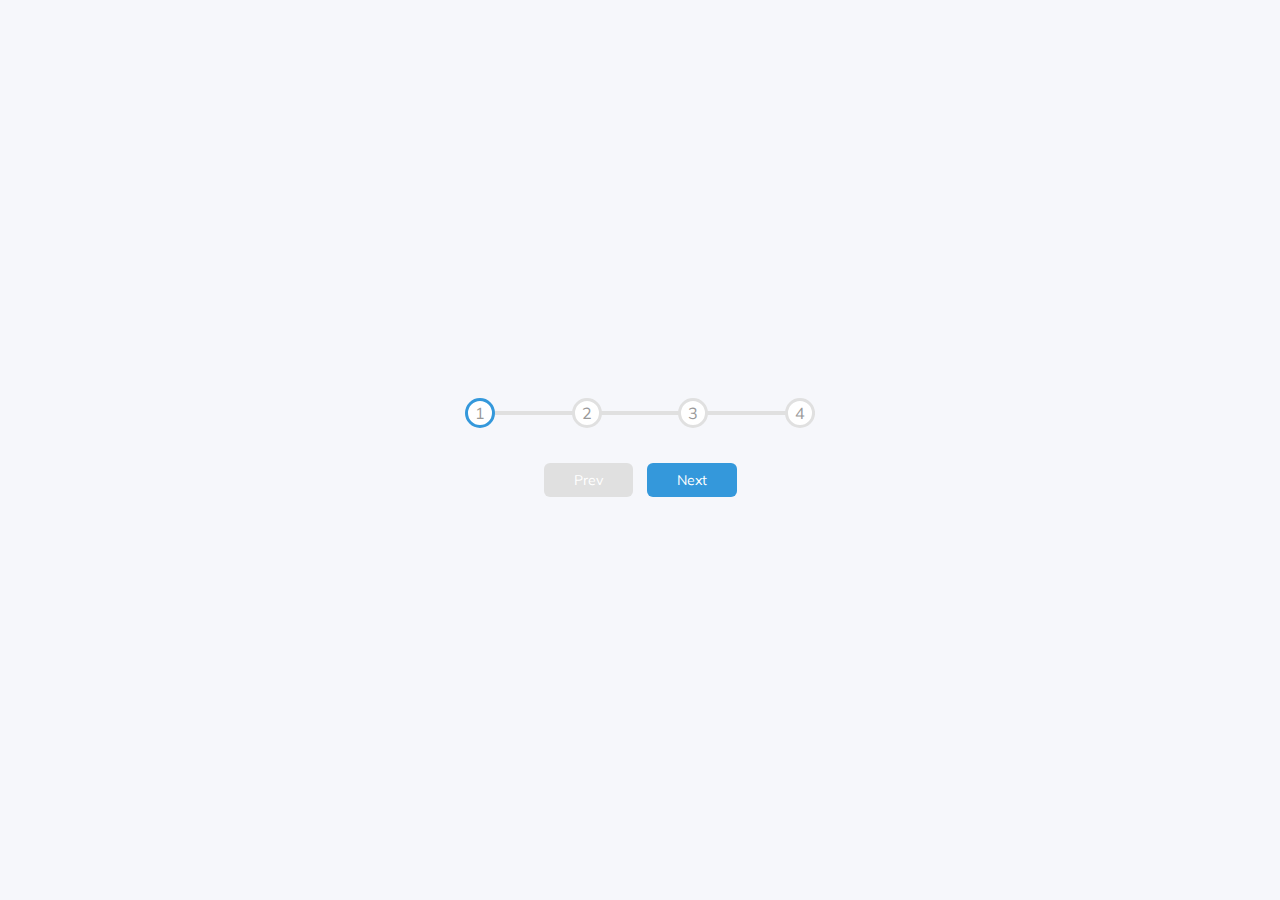
<file: Create Steps/index.html>
<!DOCTYPE html>
<html lang="en">
<head>
    <meta charset="UTF-8">
    <meta name="viewport" content="width=device-width, initial-scale=1.0">
    <link rel="stylesheet" href="style.css">
    <title>Progress Steps</title>
</head>
<body>
    <div class="container">
        <div class="progress-container">
            <div class="progress" id="progress"></div>

            <div class="circle active">1</div>
            <div class="circle">2</div>
            <div class="circle">3</div>
            <div class="circle">4</div>
        </div>

        <button class="btn" id="prev" disabled>Prev</button>
        <button class="btn" id="next">Next</button>
    </div>

    <script  src="script.js"></script>
</body>
</html>
</file>
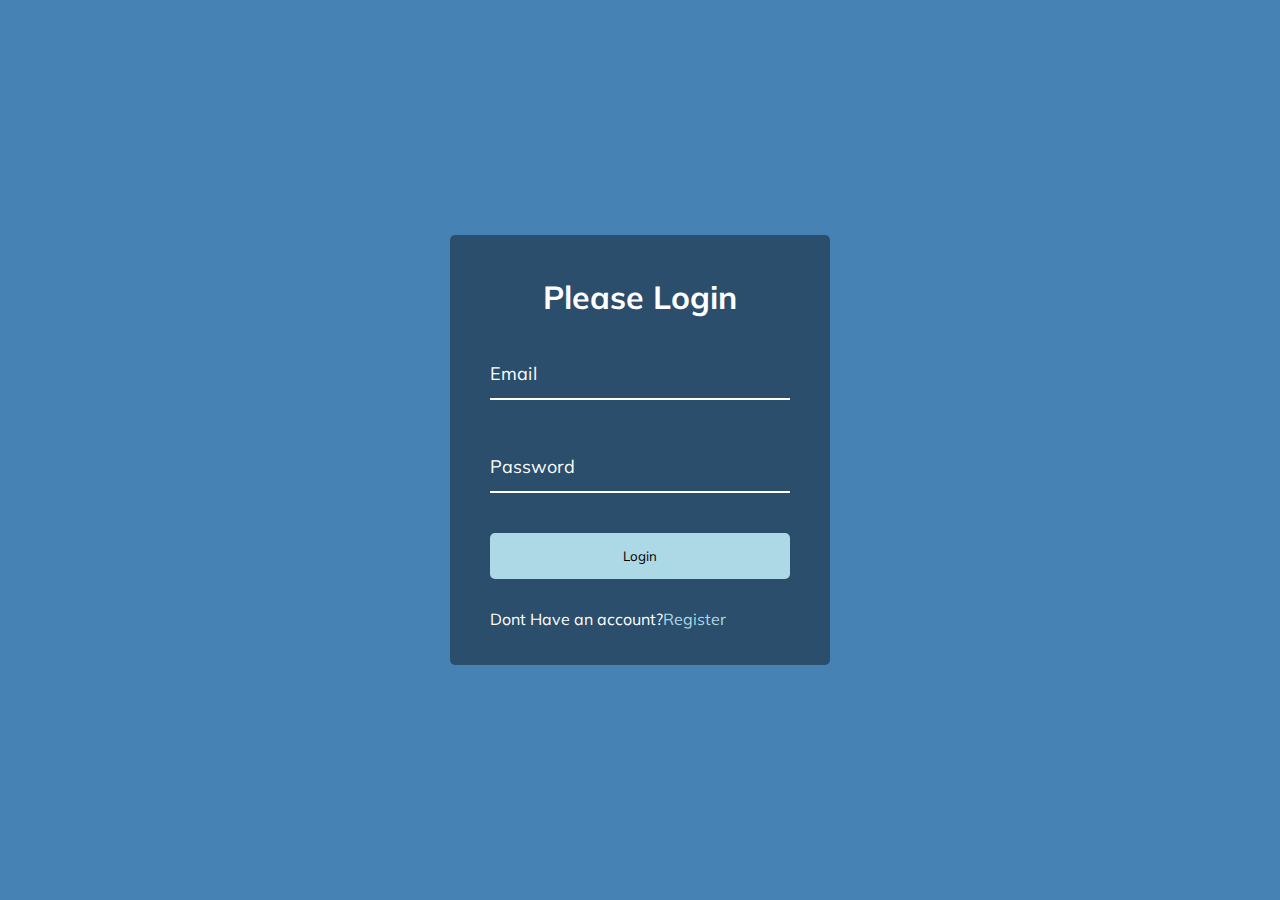
<file: Form Wave Animation/index.html>
<!DOCTYPE html>
<html lang="en">
<head>
    <meta charset="UTF-8">
    <meta name="viewport" content="width=device-width, initial-scale=1.0">
    <link rel="stylesheet" href="style.css">
    <title>Form Input Wave</title>
</head>
<body>
   <div class="container">
        <h1>Please Login</h1>
        <form>
            <div class="form-control">
                <input type="text" required>
                <label>Email</label>
            </div>
            <div class="form-control">
                <input type="password" required>
                <label>Password</label>
            </div>

            <button class="btn">Login</button>

            <p class="text">Dont Have an account?<a href="#">Register</a></p>
        </form>
   </div>

    <script src="script.js"></script>
</body>
</html>
</file>
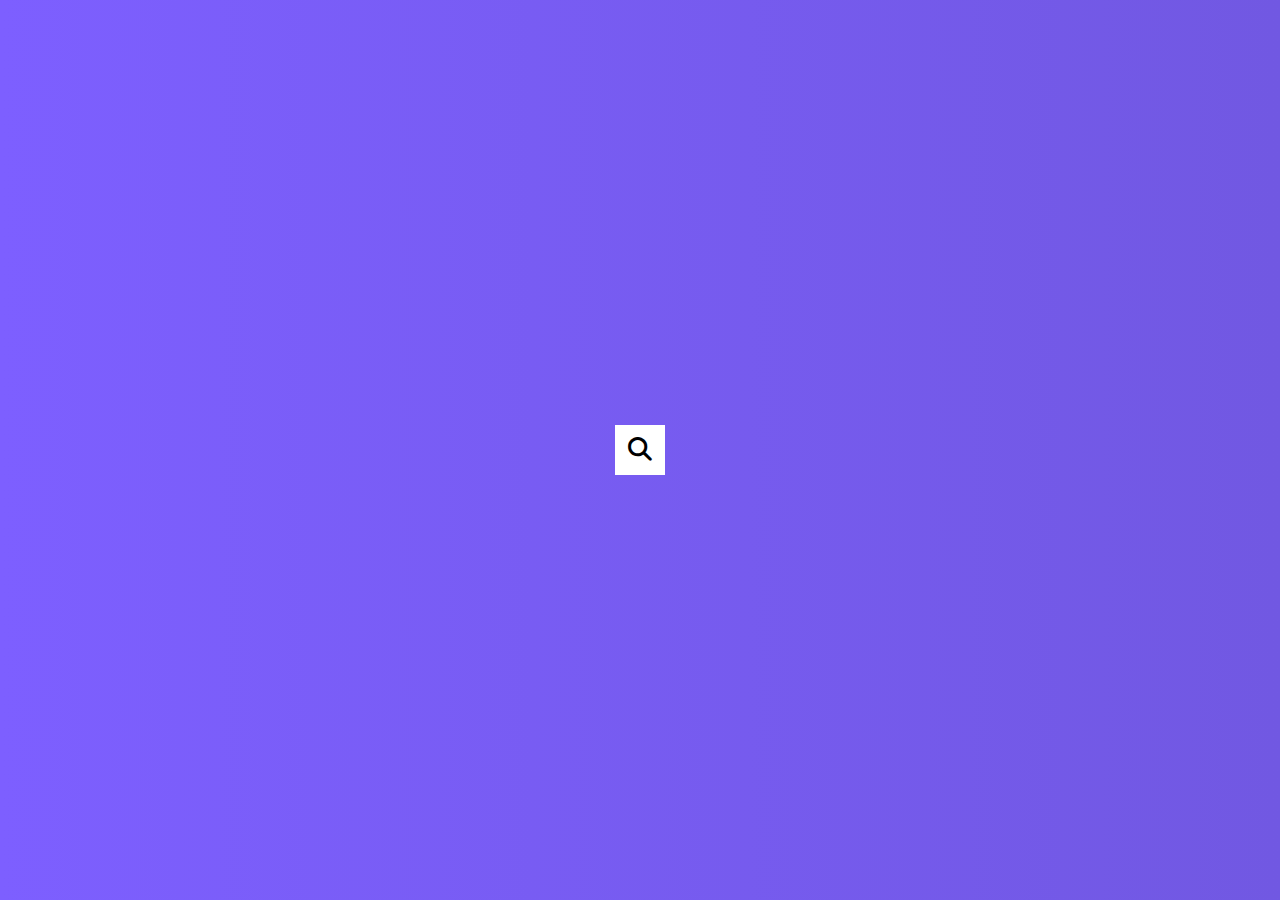
<file: Hidden Search Widget/index.html>
<!DOCTYPE html>
<html lang="en">
<head>
    <meta charset="UTF-8">
    <meta name="viewport" content="width=device-width, initial-scale=1.0">
    <link rel="stylesheet" href="style.css">
    <link rel="stylesheet" href="https://cdnjs.cloudflare.com/ajax/libs/font-awesome/6.4.2/css/all.min.css">
    <title>Hidden Search Widget</title>
</head>
<body>
    <div class="search">
        <input type="text" class="input" placeholder="Search...">
        <button class="btn">
            <i class="fas fa-search"></i>
        </button>
    </div>

    <script src="script.js"></script>
</body>
</html>
</file>
<file: Create Steps/style.css>
@import url('https://fonts.googleapis.com/css2?family=Muli&display=swap');

:root{
    --line-border-fill: #3498db;
    --line-border-empty: #e0e0e0;
}

* {
    box-sizing: border-box;
}

body {
    background-color: #f6f7fb;
    font-family: 'Muli', sans-serif;
    display: flex;
    align-items: center;
    justify-content: center;
    height: 100vh;
    overflow: hidden;
    margin: 0;
}

.container {
    text-align: center;
}

.progress-container {
    display: flex;
    justify-content: space-between;
    position: relative;
    margin-bottom: 30px;
    max-width: 100%;
    width: 350px;
}

.progress-container::before {
    content: "";
    background-color: var(--line-border-empty);
    position: absolute;
    top: 50%;
    left: 0;
    transform: translateY(-50%);
    height: 4px;
    width: 100%;
    z-index: -1;
}

.progress {
    background-color: var(--line-border-fill);
    position: absolute;
    top: 50%;
    left: 0;
    transform: translateY(-50%);
    height: 4px;
    width: 0%;
    z-index: -1;
    transition: 0.4s ease;
}

.circle {
    background-color: #fff;
    color: #999;
    border-radius: 50%;
    height: 30px;
    width: 30px;
    display: flex;
    align-items: center;
    justify-content: center;
    border: 3px solid var(--line-border-empty);
    transition: .4s ease;

}

.circle.active {
    border-color: var(--line-border-fill);

}

.btn {
    background-color: var(--line-border-fill);
    color: #fff;
    border: 0;
    border-radius: 6px;
    cursor: pointer;
    font-family: inherit;
    padding: 8px 30px;
    margin: 5px;
    font-size: 14px;
}

.btn:active{
    transform: scale(0.98);

}

.btn:focus {
    outline: 0;
}

.btn:disabled {
    background-color: var(--line-border-empty);
    cursor: not-allowed;
}
</file>
<file: Form Wave Animation/style.css>
@import url('https://fonts.googleapis.com/css2?family=Muli&display=swap');


* {
    box-sizing: border-box;
}


body {
    background-color: steelblue;
    color: #fff;
    font-family: 'Muli', sans-serif;
    display: flex;
    flex-direction: column;
    align-items: center;
    justify-content: center;
    height: 100vh;
    margin: 0;
    overflow: hidden;
}

.container {
    background-color: rgba(0, 0, 0, 0.4);
    padding: 20px 40px;
    border-radius: 5px;

}

.btn{
    cursor: pointer;
    display: inline-block;
    width: 100%;
    background: lightblue;
    padding: 15px;
    font-family: inherit;
    border: 0;
    border-radius: 5px;
}

.btn:focus{
    outline: 0;
}

.btn:active{
    transform: scale(0.98);
}

.text{
    margin-top: 30px;
}

.container h1{
    text-align: center;
    margin-bottom: 30px;
}

.container a{
    text-decoration: none;
    color: lightblue;
}

.form-control {
    position: relative;
    margin: 20px 0 40px;
    width: 300px;
}

.form-control input{
    background-color: transparent;
    border: 0;
    border-bottom: 2px #fff solid;
    display: block;
    width: 100%;
    padding: 15px 0;
    font-size: 18px;
    color: #fff;
}

.form-control input:focus, .form-control:valid{
    outline: 0;
    border-bottom-color: lightblue;
}

.form-control label{
    position: absolute;
    top: 15px;
    left: 0;
}

.form-control label span{
    display: inline-block;
    font-size: 18px;
    min-width: 5px;
    transition: 0.3s cubic-bezier(0.68, -0.55, 0.265, 1.55);
}

.form-control input:focus + label span,
.form-control input:valid + label span{
    color: lightblue;
    transform: translateY(-30px);
}
</file>
<file: Hidden Search Widget/style.css>
@import url('https://fonts.googleapis.com/css2?family=Muli&display=swap');


* {
    box-sizing: border-box;
}


body {
    background-image: linear-gradient(90deg, #7d5fff, #7158e2);
    font-family: 'Muli', sans-serif;
    display: flex;
    align-items: center;
    justify-content: center;
    height: 100vh;
    overflow: hidden;
    margin: 0;
}

.search {
    position: relative;
    height: 50px;
}

.search .input{
    background-color: #fff;
    border: 0;
    font-size: 18px;
    padding: 15px;
    height: 50px;
    width: 50px;
    transition: width 0.3s ease;
}

.btn{
    background-color: #fff;
    border: 0;
    cursor: pointer;
    font-size: 24px;
    position: absolute;
    top: 0;
    left: 0;
    height: 50px;
    width: 50px;
    transition: transform 0.3s ease;
}

.btn:focus, .input:focus {
    outline: none;
}

.search.active .input{
    width: 200px;

}

.search.active .btn{
    transform: translateX(198px);
}
</file>
